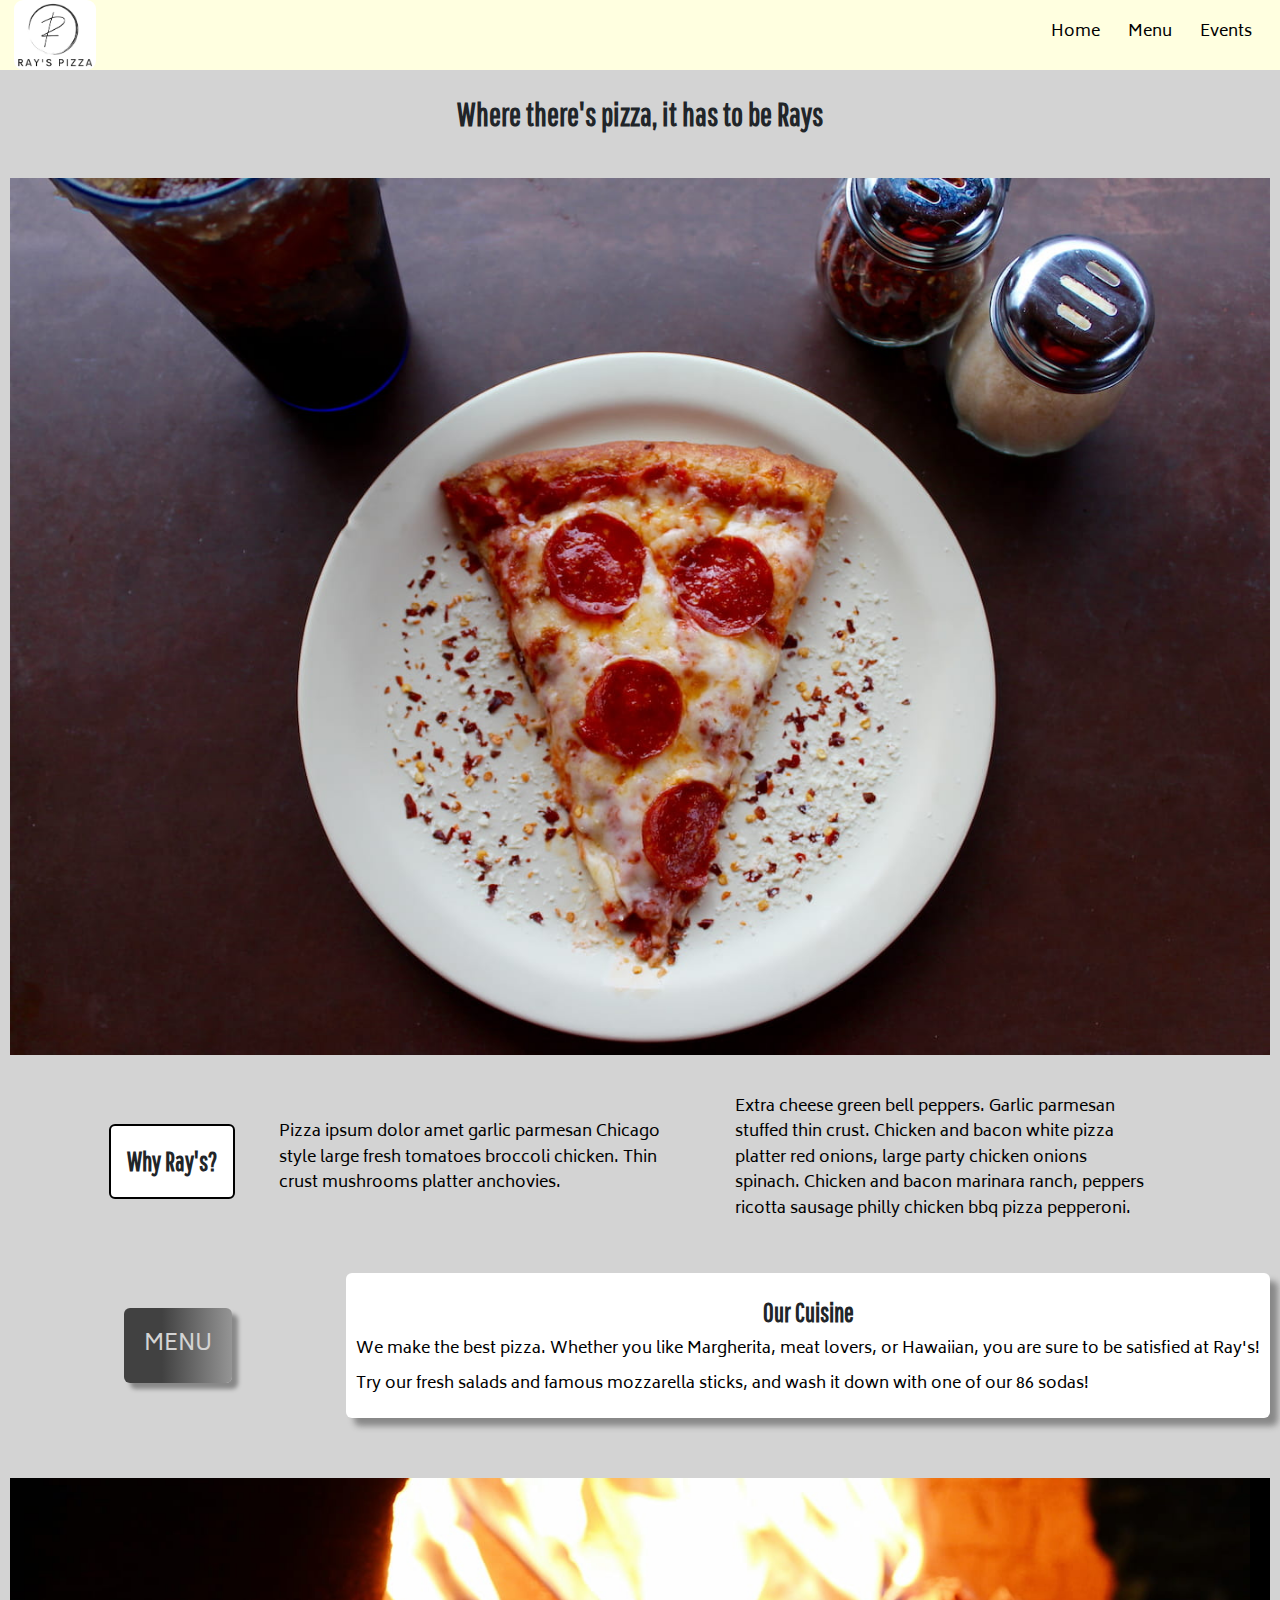
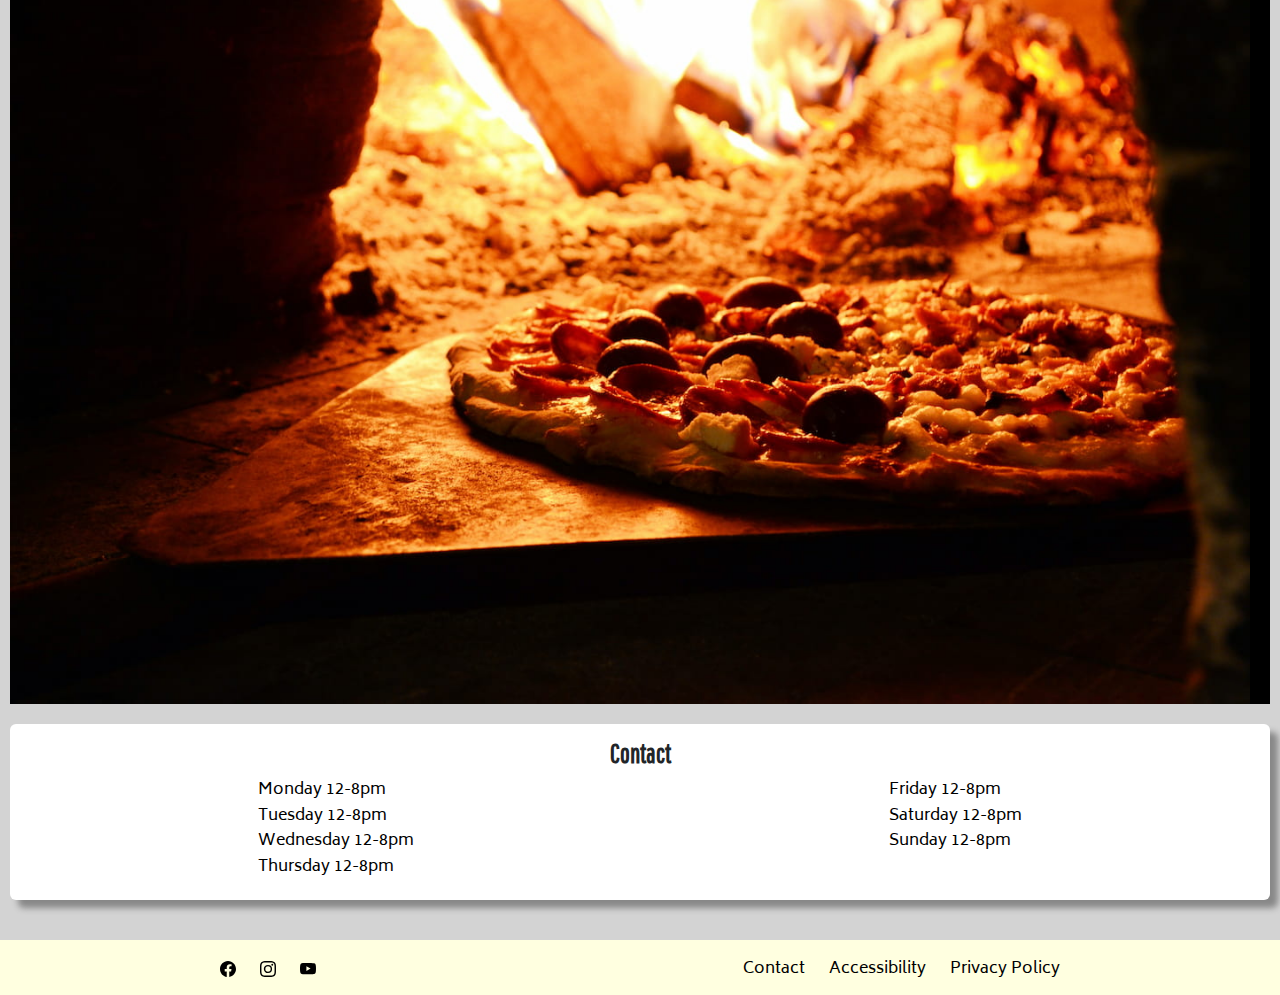
<file: PizzaSite/index.html>
<!DOCTYPE html>
<html lang="en-us">

<head> 

  <meta charset="utf-8"> 
  <meta http-equiv="X-UA-Compatible" content="IE=edge"> 

  <title>Ray's Pizza</title> 

  <meta name="description" content="Ray's Pizza sells many tasty pizzas online."> 
  <meta name="viewport" content="width=device-width, initial scale=1"> 

  <link rel="stylesheet" href="css/reboot.css"> 
  <link rel="stylesheet" href="css/styles.css"> 

  <link rel="preconnect" href="https://fonts.googleapis.com">
  <link rel="preconnect" href="https://fonts.gstatic.com" crossorigin>
  <link href="https://fonts.googleapis.com/css2?family=Biryani:wght@300;400&family=Pathway+Gothic+One&display=swap" rel="stylesheet"> 

</head> 

<body>    
    <header>
        <a href="index.html"><img src="img/logo.png" alt="logo" class="logo"></a>
        <nav>
            <ul class="nav-list">
                <li><a href="index.html">Home</a></li>
                <li><a href="menu.html">Menu</a></li>
                <li><a href="events.html">Events</a></li>
            </ul>
        </nav>
    </header>
     
    <main>
        <div class="container">
            <h1>Where there's pizza, it has to be Rays</h1>
            <div class="pizza-plate-container">
              <img src="img/pizza-plate.jpg" alt="pizza on a plate" class="pizza-plate">
            </div>

            <div class="home-flex-wrapper">
                <section class="why-rays">
                    <h2>Why Ray's?</h2>
                    <p>Pizza ipsum dolor amet garlic parmesan Chicago style large fresh tomatoes broccoli chicken. Thin crust mushrooms platter anchovies.</p>
                    <p>Extra cheese green bell peppers. Garlic parmesan stuffed thin crust. Chicken and bacon white pizza platter red onions, large party chicken onions spinach. Chicken and bacon marinara ranch, peppers ricotta sausage philly chicken bbq pizza pepperoni.</p>
                </section>
                
                <a href="menu.html" class="menu-button">menu</a>

                <section class="padded-section our-cuisine">
                    <h2>Our Cuisine</h2>
                    <p>We make the best pizza. Whether you like Margherita, meat lovers, or Hawaiian, you are sure to be satisfied at Ray's!</p>
                    <p>Try our fresh salads and famous mozzarella sticks, and wash it down with one of our 86 sodas!</p>
                </section>
            </div>

            <div class="pizza-container">
                <img src="img/pizza.jpg" alt="pizza in an oven" class="pizza">
            </div>

            <section class="padded-section contact">
                <h2>Contact</h2>
                <div class="contact-days">
                    <ul>
                        <li>Monday 12-8pm</li>
                        <li>Tuesday 12-8pm</li>
                        <li>Wednesday 12-8pm</li>
                        <li>Thursday 12-8pm</li>
                    </ul>

                    <ul>
                        <li>Friday 12-8pm</li>
                        <li>Saturday 12-8pm</li>
                        <li>Sunday 12-8pm</li>
                    </ul>
                </div>
            </section>
        </div>
    </main>

        
    <footer>
        <ul class="footer-nav">
            <li><a href="">
                <svg xmlns="http://www.w3.org/2000/svg" width="16" height="16" fill="currentColor" class="bi bi-facebook" viewBox="0 0 16 16">
                    <path d="M16 8.049c0-4.446-3.582-8.05-8-8.05C3.58 0-.002 3.603-.002 8.05c0 4.017 2.926 7.347 6.75 7.951v-5.625h-2.03V8.05H6.75V6.275c0-2.017 1.195-3.131 3.022-3.131.876 0 1.791.157 1.791.157v1.98h-1.009c-.993 0-1.303.621-1.303 1.258v1.51h2.218l-.354 2.326H9.25V16c3.824-.604 6.75-3.934 6.75-7.951z"/>
                </svg>
            </a></li>
            <li><a href="">
                <svg xmlns="http://www.w3.org/2000/svg" width="16" height="16" fill="currentColor" class="bi bi-instagram" viewBox="0 0 16 16">
                <path d="M8 0C5.829 0 5.556.01 4.703.048 3.85.088 3.269.222 2.76.42a3.917 3.917 0 0 0-1.417.923A3.927 3.927 0 0 0 .42 2.76C.222 3.268.087 3.85.048 4.7.01 5.555 0 5.827 0 8.001c0 2.172.01 2.444.048 3.297.04.852.174 1.433.372 1.942.205.526.478.972.923 1.417.444.445.89.719 1.416.923.51.198 1.09.333 1.942.372C5.555 15.99 5.827 16 8 16s2.444-.01 3.298-.048c.851-.04 1.434-.174 1.943-.372a3.916 3.916 0 0 0 1.416-.923c.445-.445.718-.891.923-1.417.197-.509.332-1.09.372-1.942C15.99 10.445 16 10.173 16 8s-.01-2.445-.048-3.299c-.04-.851-.175-1.433-.372-1.941a3.926 3.926 0 0 0-.923-1.417A3.911 3.911 0 0 0 13.24.42c-.51-.198-1.092-.333-1.943-.372C10.443.01 10.172 0 7.998 0h.003zm-.717 1.442h.718c2.136 0 2.389.007 3.232.046.78.035 1.204.166 1.486.275.373.145.64.319.92.599.28.28.453.546.598.92.11.281.24.705.275 1.485.039.843.047 1.096.047 3.231s-.008 2.389-.047 3.232c-.035.78-.166 1.203-.275 1.485a2.47 2.47 0 0 1-.599.919c-.28.28-.546.453-.92.598-.28.11-.704.24-1.485.276-.843.038-1.096.047-3.232.047s-2.39-.009-3.233-.047c-.78-.036-1.203-.166-1.485-.276a2.478 2.478 0 0 1-.92-.598 2.48 2.48 0 0 1-.6-.92c-.109-.281-.24-.705-.275-1.485-.038-.843-.046-1.096-.046-3.233 0-2.136.008-2.388.046-3.231.036-.78.166-1.204.276-1.486.145-.373.319-.64.599-.92.28-.28.546-.453.92-.598.282-.11.705-.24 1.485-.276.738-.034 1.024-.044 2.515-.045v.002zm4.988 1.328a.96.96 0 1 0 0 1.92.96.96 0 0 0 0-1.92zm-4.27 1.122a4.109 4.109 0 1 0 0 8.217 4.109 4.109 0 0 0 0-8.217zm0 1.441a2.667 2.667 0 1 1 0 5.334 2.667 2.667 0 0 1 0-5.334z"/>
              </svg></a></li>
            <li><a href="">
                <svg xmlns="http://www.w3.org/2000/svg" width="16" height="16" fill="currentColor" class="bi bi-youtube" viewBox="0 0 16 16">
                <path d="M8.051 1.999h.089c.822.003 4.987.033 6.11.335a2.01 2.01 0 0 1 1.415 1.42c.101.38.172.883.22 1.402l.01.104.022.26.008.104c.065.914.073 1.77.074 1.957v.075c-.001.194-.01 1.108-.082 2.06l-.008.105-.009.104c-.05.572-.124 1.14-.235 1.558a2.007 2.007 0 0 1-1.415 1.42c-1.16.312-5.569.334-6.18.335h-.142c-.309 0-1.587-.006-2.927-.052l-.17-.006-.087-.004-.171-.007-.171-.007c-1.11-.049-2.167-.128-2.654-.26a2.007 2.007 0 0 1-1.415-1.419c-.111-.417-.185-.986-.235-1.558L.09 9.82l-.008-.104A31.4 31.4 0 0 1 0 7.68v-.123c.002-.215.01-.958.064-1.778l.007-.103.003-.052.008-.104.022-.26.01-.104c.048-.519.119-1.023.22-1.402a2.007 2.007 0 0 1 1.415-1.42c.487-.13 1.544-.21 2.654-.26l.17-.007.172-.006.086-.003.171-.007A99.788 99.788 0 0 1 7.858 2h.193zM6.4 5.209v4.818l4.157-2.408L6.4 5.209z"/>
              </svg></a></li>
        </ul>
        <ul>
            <li><a href="#">Contact</a></li>
            <li><a href="#">Accessibility</a></li>
            <li><a href="#">Privacy Policy</a></li>
        </ul>
    </footer>

    <script src="js/script.js"></script>
</body>

</html>
</file>
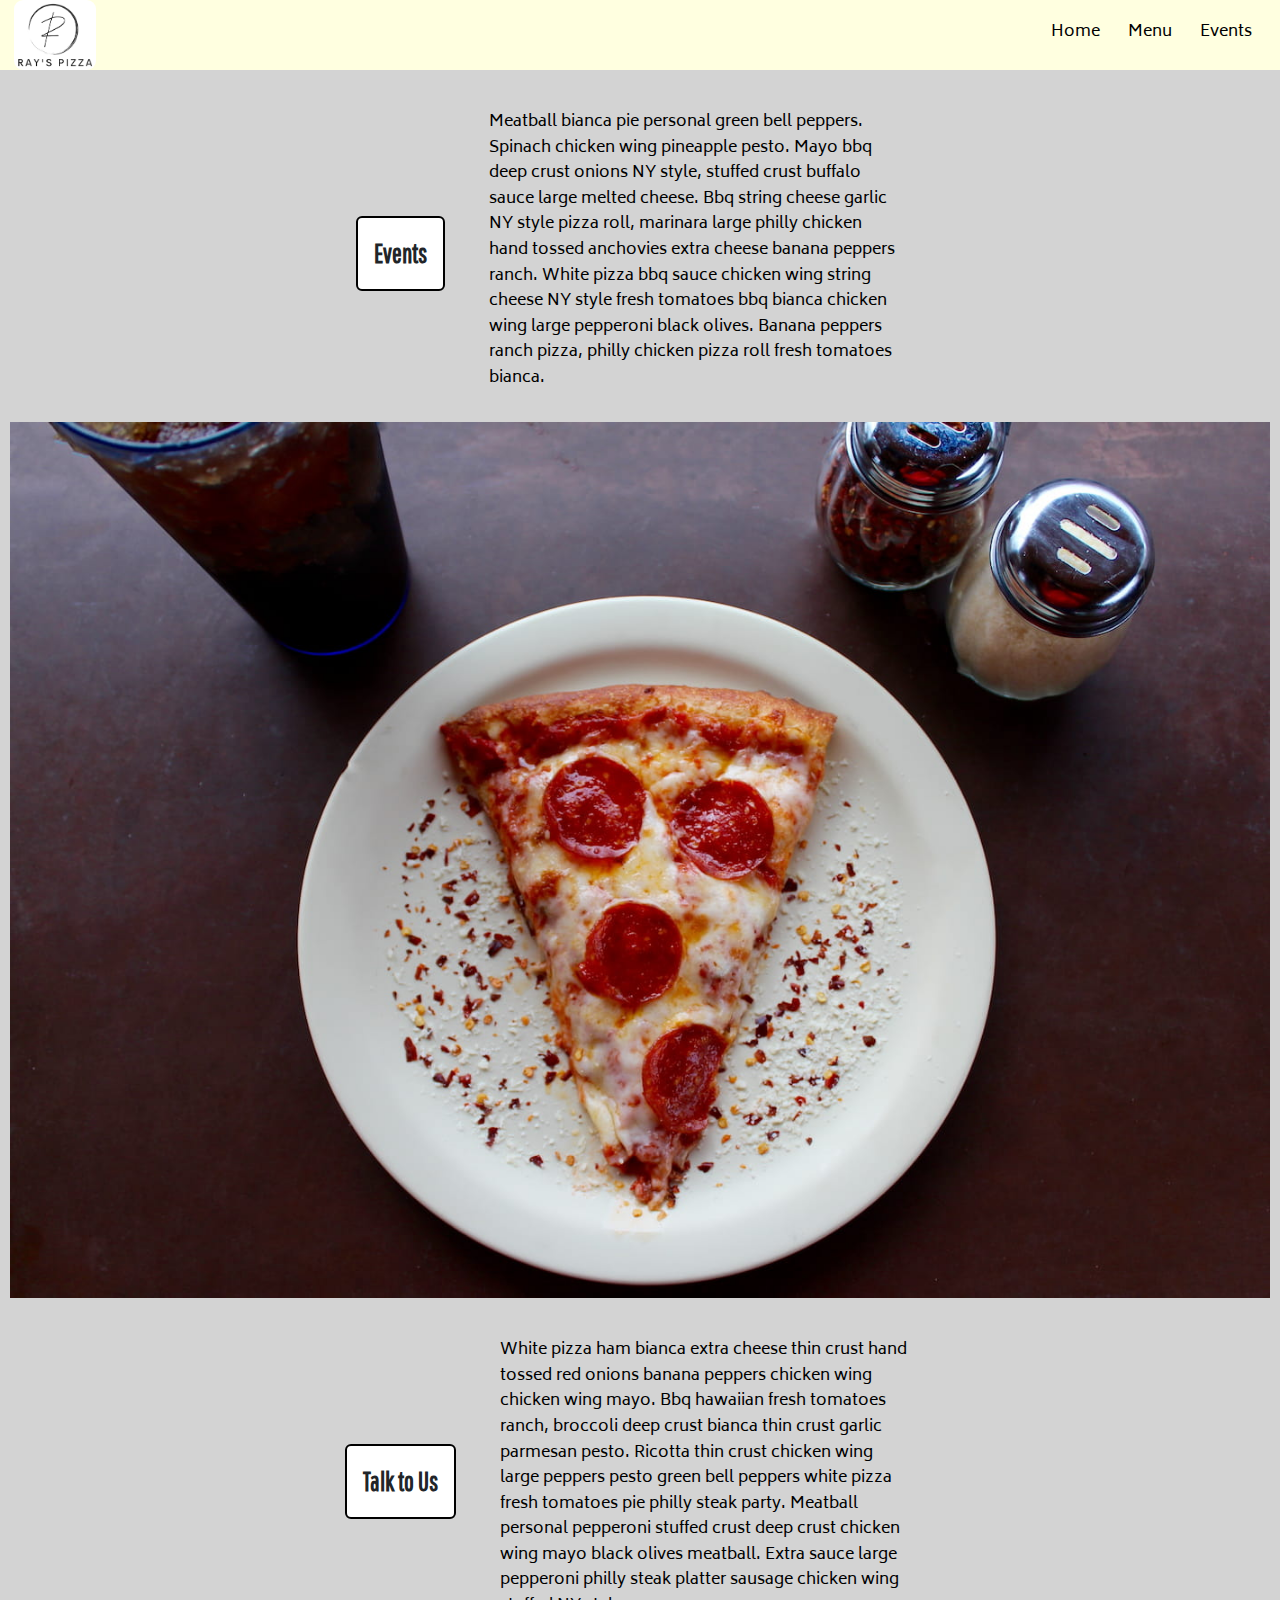
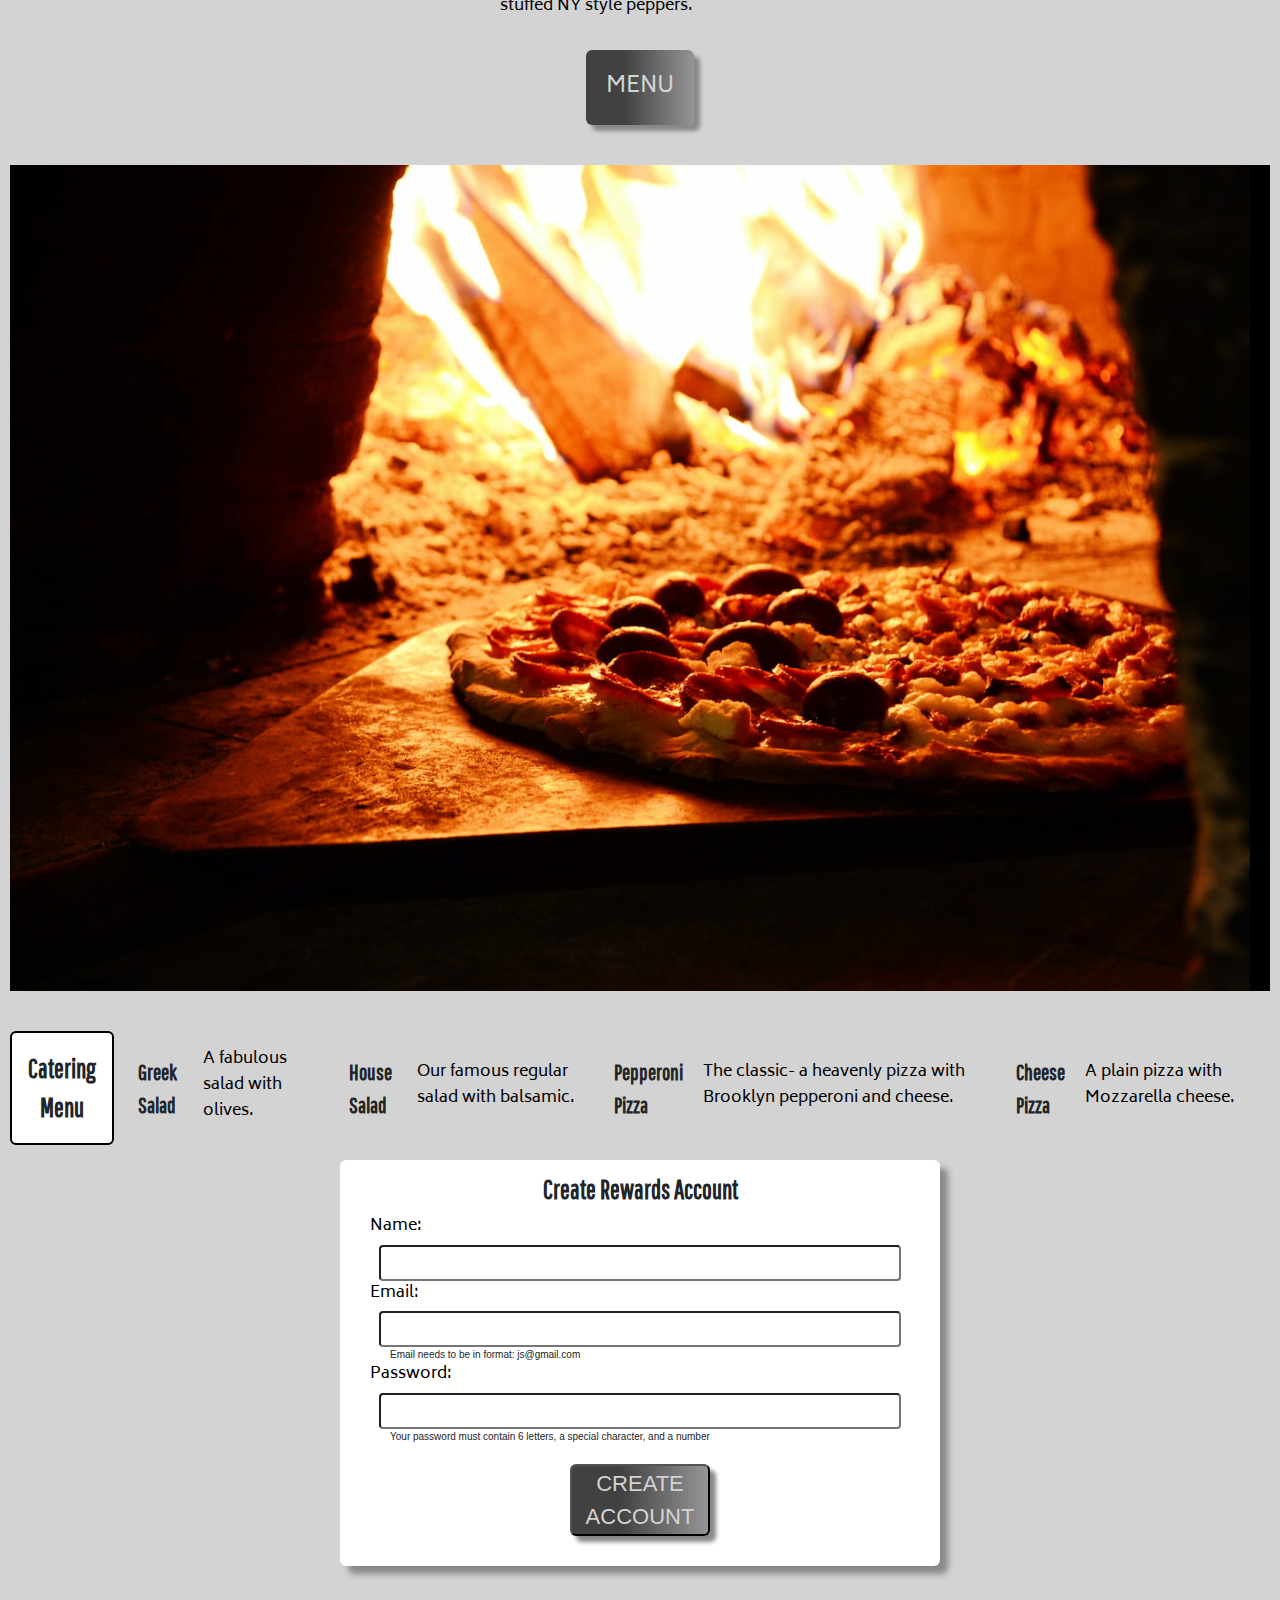
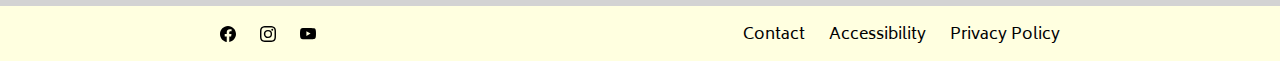
<file: PizzaSite/events.html>
<!DOCTYPE html>
<html lang="en-us">

<head> 

  <meta charset="utf-8"> 
  <meta http-equiv="X-UA-Compatible" content="IE=edge"> 

  <title>Ray's Pizza</title> 

  <meta name="description" content="Ray's Pizza sells many tasty pizzas online."> 
  <meta name="viewport" content="width=device-width, initial scale=1"> 

  <link rel="stylesheet" href="css/reboot.css"> 
  <link rel="stylesheet" href="css/styles.css"> 

  <link rel="preconnect" href="https://fonts.googleapis.com">
  <link rel="preconnect" href="https://fonts.gstatic.com" crossorigin>
  <link href="https://fonts.googleapis.com/css2?family=Biryani:wght@300;400&family=Pathway+Gothic+One&display=swap" rel="stylesheet"> 

</head> 

<body>    
    <header>
        <a href="index.html"><img src="img/logo.png" alt="logo" class="logo"></a>
        <nav>
            <ul class="nav-list">
                <li><a href="index.html">Home</a></li>
                <li><a href="menu.html">Menu</a></li>
                <li><a href="events.html">Events</a></li>
            </ul>
        </nav>
    </header>
     
    <main>
        <div class="container">
            <section class="why-rays">
                <h2>Events</h2>
                <p>Meatball bianca pie personal green bell peppers. Spinach chicken wing pineapple pesto. Mayo bbq deep crust onions NY style, stuffed crust buffalo sauce large melted cheese. Bbq string cheese garlic NY style pizza roll, marinara large philly chicken hand tossed anchovies extra cheese banana peppers ranch. White pizza bbq sauce chicken wing string cheese NY style fresh tomatoes bbq bianca chicken wing large pepperoni black olives. Banana peppers ranch pizza, philly chicken pizza roll fresh tomatoes bianca.</p>

            </section>


            <div class="pizza-plate-container">
              <img src="img/pizza-plate.jpg" alt="pizza on a plate" class="pizza-plate">
            </div>

            <div class="home-flex-wrapper">
                <section class="why-rays">
                    <h2>Talk to Us</h2>
                    <p>White pizza ham bianca extra cheese thin crust hand tossed red onions banana peppers chicken wing chicken wing mayo. Bbq hawaiian fresh tomatoes ranch, broccoli deep crust bianca thin crust garlic parmesan pesto. Ricotta thin crust chicken wing large peppers pesto green bell peppers white pizza fresh tomatoes pie philly steak party. Meatball personal pepperoni stuffed crust deep crust chicken wing mayo black olives meatball. Extra sauce large pepperoni philly steak platter sausage chicken wing stuffed NY style peppers.</p>   
                </section>
                
                <a href="menu.html" class="menu-button">menu</a>
            </div>

            <div class="pizza-container">
                <img src="img/pizza.jpg" alt="pizza in an oven" class="pizza">
            </div>

            <section class="why-rays">
                <h2>Catering Menu</h2>
                <h3>Greek Salad</h3>
                <p>A fabulous salad with olives.</p>
                <h3>House Salad</h3>
                <p>Our famous regular salad with balsamic.</p>
                <h3>Pepperoni Pizza</h3>
                <p>The classic- a heavenly pizza with Brooklyn pepperoni and cheese.</p>
                <h3>Cheese Pizza</h3>
                <p>A plain pizza with Mozzarella cheese.</p>
                </section>

                <section class="create-account">
                    <form class="main-form padded-section" method="POST" action="">
                        <h2>Create Rewards Account</h2>
                        <label for="name">Name:</label>
                        <input id="name" type="text" placeholder=" " required autocomplete="on">
                        <label for="email">Email:</label>
                        <input id="email" type="email" placeholder=" " required autocomplete="on">
                        <div class="hint">Email needs to be in format: js@gmail.com</div>
                        <label for="password">Password:</label>
                        <input id="password" type="password" placeholder=" " minlength="6" pattern="[A-Za-z0-9]{8,16}" required autocomplete="off" >
                        <div class="hint">Your password must contain 6 letters, a special character, and a number</div>
                        <button type="submit" id="submit-button">Create Account</button>
                    </form>
                  <a href="#"></a>
                </section>
          
        </div>
    </main>

        
    <footer>
        <ul class="footer-nav">
            <li><a href="">
                <svg xmlns="http://www.w3.org/2000/svg" width="16" height="16" fill="currentColor" class="bi bi-facebook" viewBox="0 0 16 16">
                    <path d="M16 8.049c0-4.446-3.582-8.05-8-8.05C3.58 0-.002 3.603-.002 8.05c0 4.017 2.926 7.347 6.75 7.951v-5.625h-2.03V8.05H6.75V6.275c0-2.017 1.195-3.131 3.022-3.131.876 0 1.791.157 1.791.157v1.98h-1.009c-.993 0-1.303.621-1.303 1.258v1.51h2.218l-.354 2.326H9.25V16c3.824-.604 6.75-3.934 6.75-7.951z"/>
                </svg>
            </a></li>
            <li><a href="">
                <svg xmlns="http://www.w3.org/2000/svg" width="16" height="16" fill="currentColor" class="bi bi-instagram" viewBox="0 0 16 16">
                <path d="M8 0C5.829 0 5.556.01 4.703.048 3.85.088 3.269.222 2.76.42a3.917 3.917 0 0 0-1.417.923A3.927 3.927 0 0 0 .42 2.76C.222 3.268.087 3.85.048 4.7.01 5.555 0 5.827 0 8.001c0 2.172.01 2.444.048 3.297.04.852.174 1.433.372 1.942.205.526.478.972.923 1.417.444.445.89.719 1.416.923.51.198 1.09.333 1.942.372C5.555 15.99 5.827 16 8 16s2.444-.01 3.298-.048c.851-.04 1.434-.174 1.943-.372a3.916 3.916 0 0 0 1.416-.923c.445-.445.718-.891.923-1.417.197-.509.332-1.09.372-1.942C15.99 10.445 16 10.173 16 8s-.01-2.445-.048-3.299c-.04-.851-.175-1.433-.372-1.941a3.926 3.926 0 0 0-.923-1.417A3.911 3.911 0 0 0 13.24.42c-.51-.198-1.092-.333-1.943-.372C10.443.01 10.172 0 7.998 0h.003zm-.717 1.442h.718c2.136 0 2.389.007 3.232.046.78.035 1.204.166 1.486.275.373.145.64.319.92.599.28.28.453.546.598.92.11.281.24.705.275 1.485.039.843.047 1.096.047 3.231s-.008 2.389-.047 3.232c-.035.78-.166 1.203-.275 1.485a2.47 2.47 0 0 1-.599.919c-.28.28-.546.453-.92.598-.28.11-.704.24-1.485.276-.843.038-1.096.047-3.232.047s-2.39-.009-3.233-.047c-.78-.036-1.203-.166-1.485-.276a2.478 2.478 0 0 1-.92-.598 2.48 2.48 0 0 1-.6-.92c-.109-.281-.24-.705-.275-1.485-.038-.843-.046-1.096-.046-3.233 0-2.136.008-2.388.046-3.231.036-.78.166-1.204.276-1.486.145-.373.319-.64.599-.92.28-.28.546-.453.92-.598.282-.11.705-.24 1.485-.276.738-.034 1.024-.044 2.515-.045v.002zm4.988 1.328a.96.96 0 1 0 0 1.92.96.96 0 0 0 0-1.92zm-4.27 1.122a4.109 4.109 0 1 0 0 8.217 4.109 4.109 0 0 0 0-8.217zm0 1.441a2.667 2.667 0 1 1 0 5.334 2.667 2.667 0 0 1 0-5.334z"/>
              </svg></a></li>
            <li><a href="">
                <svg xmlns="http://www.w3.org/2000/svg" width="16" height="16" fill="currentColor" class="bi bi-youtube" viewBox="0 0 16 16">
                <path d="M8.051 1.999h.089c.822.003 4.987.033 6.11.335a2.01 2.01 0 0 1 1.415 1.42c.101.38.172.883.22 1.402l.01.104.022.26.008.104c.065.914.073 1.77.074 1.957v.075c-.001.194-.01 1.108-.082 2.06l-.008.105-.009.104c-.05.572-.124 1.14-.235 1.558a2.007 2.007 0 0 1-1.415 1.42c-1.16.312-5.569.334-6.18.335h-.142c-.309 0-1.587-.006-2.927-.052l-.17-.006-.087-.004-.171-.007-.171-.007c-1.11-.049-2.167-.128-2.654-.26a2.007 2.007 0 0 1-1.415-1.419c-.111-.417-.185-.986-.235-1.558L.09 9.82l-.008-.104A31.4 31.4 0 0 1 0 7.68v-.123c.002-.215.01-.958.064-1.778l.007-.103.003-.052.008-.104.022-.26.01-.104c.048-.519.119-1.023.22-1.402a2.007 2.007 0 0 1 1.415-1.42c.487-.13 1.544-.21 2.654-.26l.17-.007.172-.006.086-.003.171-.007A99.788 99.788 0 0 1 7.858 2h.193zM6.4 5.209v4.818l4.157-2.408L6.4 5.209z"/>
              </svg></a></li>
        </ul>
        <ul>
            <li><a href="#">Contact</a></li>
            <li><a href="#">Accessibility</a></li>
            <li><a href="#">Privacy Policy</a></li>
        </ul>
    </footer>

    <script src="js/script.js"></script>
</body>

</html>
</file>
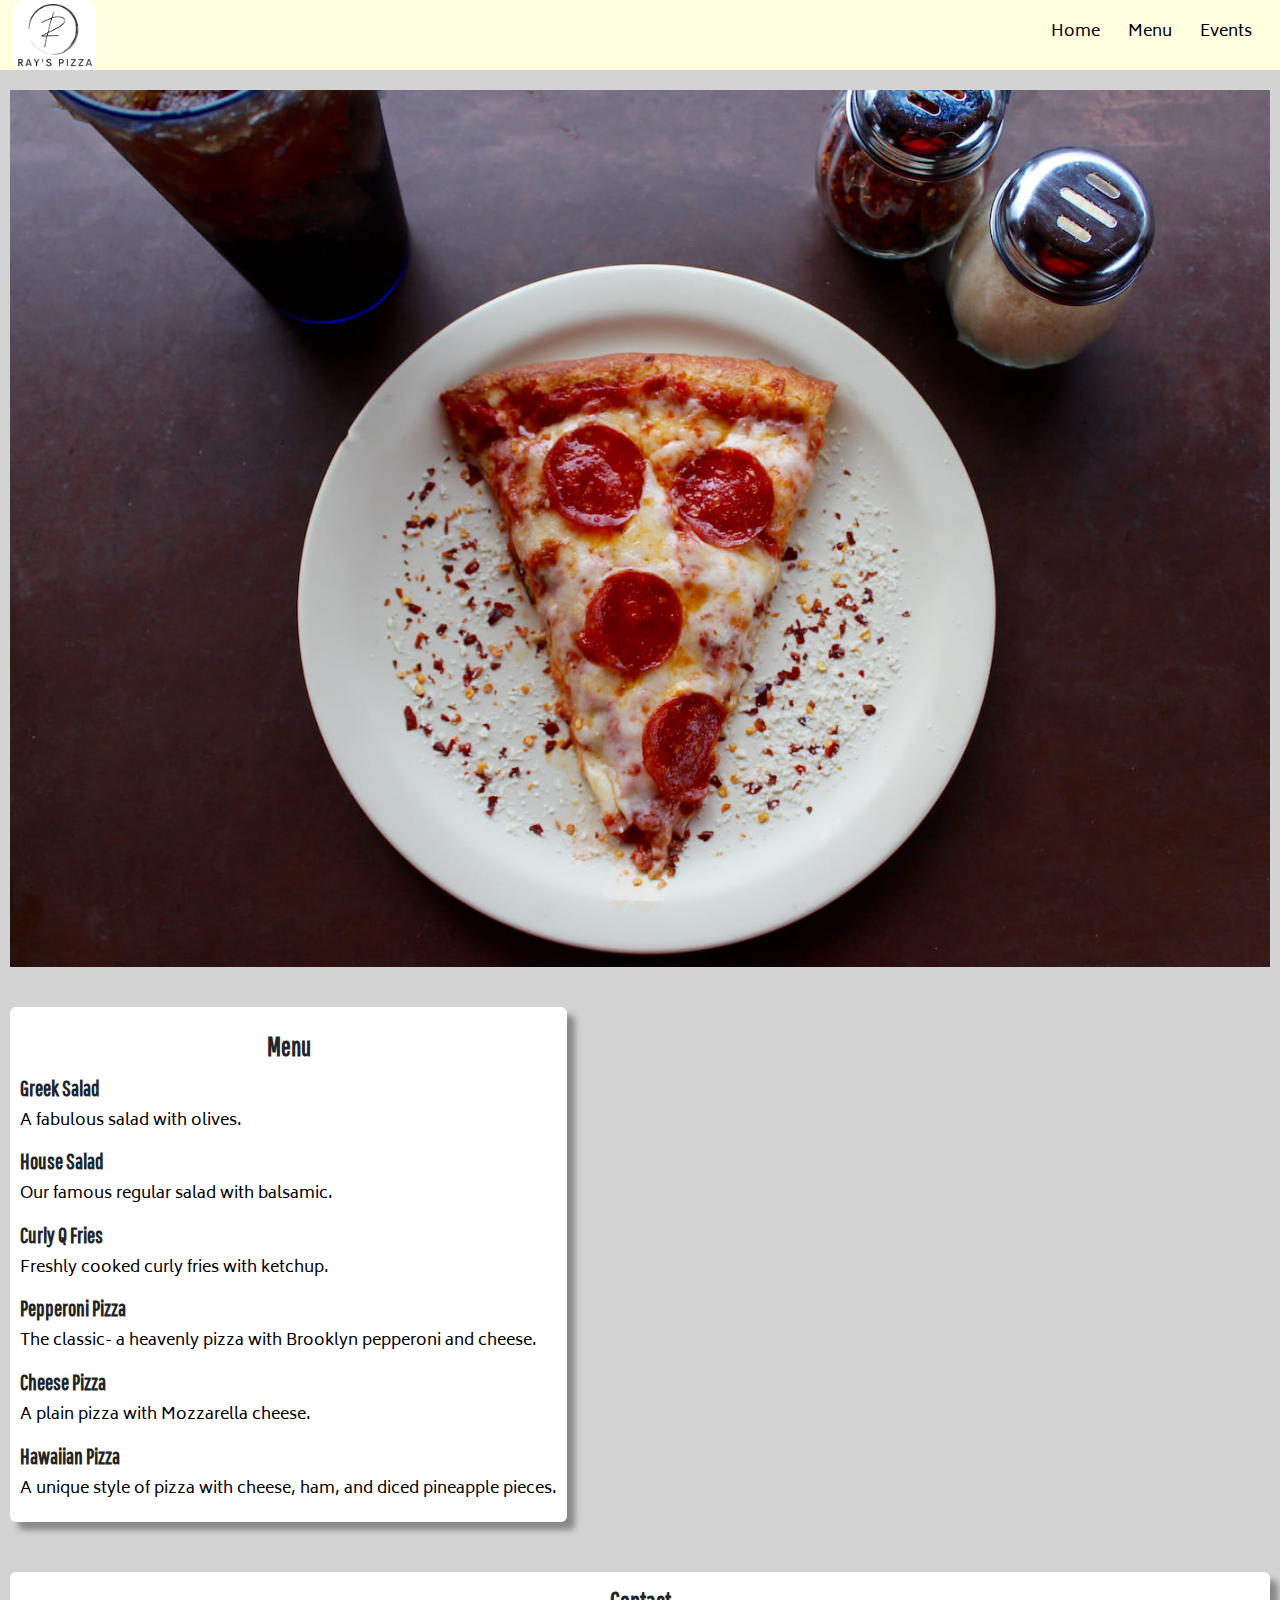
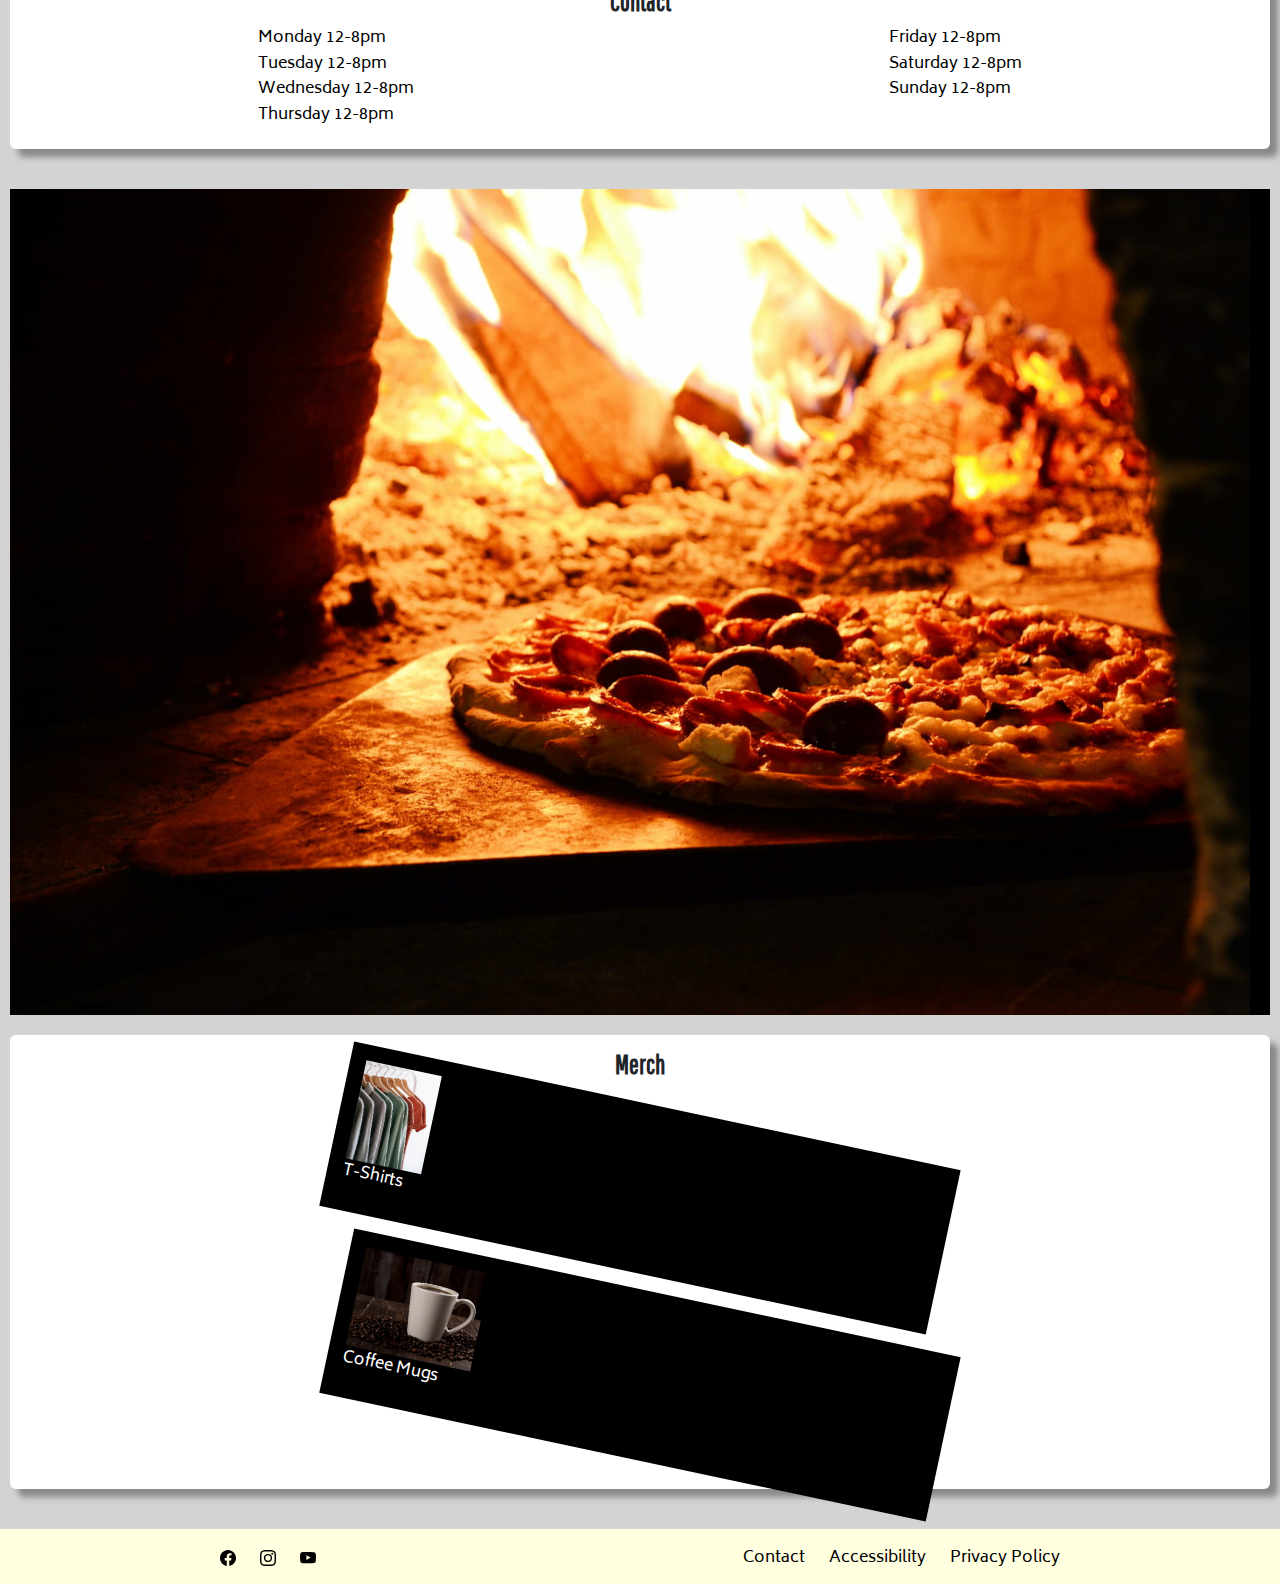
<file: PizzaSite/menu.html>
<!DOCTYPE html>
<html lang="en-us">

<head> 

  <meta charset="utf-8"> 
  <meta http-equiv="X-UA-Compatible" content="IE=edge"> 

  <title>Ray's Pizza</title> 

  <meta name="description" content="Ray's Pizza sells many tasty pizzas online."> 
  <meta name="viewport" content="width=device-width, initial scale=1"> 

  <link rel="stylesheet" href="css/reboot.css"> 
  <link rel="stylesheet" href="css/styles.css"> 

  <link rel="preconnect" href="https://fonts.googleapis.com">
  <link rel="preconnect" href="https://fonts.gstatic.com" crossorigin>
  <link href="https://fonts.googleapis.com/css2?family=Biryani:wght@300;400&family=Pathway+Gothic+One&display=swap" rel="stylesheet"> 

</head> 

<body>    
    <header>
        <a href="index.html"><img src="img/logo.png" alt="logo" class="logo"></a>
        <nav>
            <ul class="nav-list">
                <li><a href="index.html">Home</a></li>
                <li><a href="menu.html">Menu</a></li>
                <li><a href="events.html">Events</a></li>
            </ul>
        </nav>
    </header>
     
    <main>
        <div class="container">
            <div class="pizza-plate-container">
              <img src="img/pizza-plate.jpg" alt="pizza on a plate" class="pizza-plate">
            </div>

            <div class="home-flex-wrapper">
                

                <section class="padded-section our-cuisine">
                    <h2>Menu</h2>
                    <h3>Greek Salad</h3>
                    <p>A fabulous salad with olives.</p>
                    <h3>House Salad</h3>
                    <p>Our famous regular salad with balsamic.</p>
                    <h3>Curly Q Fries</h3>
                    <p>Freshly cooked curly fries with ketchup.</p>
                    <h3>Pepperoni Pizza</h3>
                    <p>The classic- a heavenly pizza with Brooklyn pepperoni and cheese.</p>
                    <h3>Cheese Pizza</h3>
                    <p>A plain pizza with Mozzarella cheese.</p>
                    <h3>Hawaiian Pizza</h3>
                    <p>A unique style of pizza with cheese, ham, and diced pineapple pieces.</p>
                </section>
            </div>

            <section class="padded-section contact">
                <h2>Contact</h2>
                <div class="contact-days">
                    <ul>
                        <li>Monday 12-8pm</li>
                        <li>Tuesday 12-8pm</li>
                        <li>Wednesday 12-8pm</li>
                        <li>Thursday 12-8pm</li>
                    </ul>

                    <ul>
                        <li>Friday 12-8pm</li>
                        <li>Saturday 12-8pm</li>
                        <li>Sunday 12-8pm</li>
                    </ul>
                </div>
            </section>

            <div class="pizza-container">
                <img src="img/pizza.jpg" alt="pizza in an oven" class="pizza">
            </div>

            <section class="padded-section">
                <h2>Merch</h2>
                <div class="merch">
                    <a href="#">
                    <img src="img/shirt.png" alt="Shirt" class="merch-img">
                    <p>T-Shirts</p>
                    </a>
                </div>
                <div class="merch">
                    <a href="#">
                    <img src="img/mug.png" alt="Mug" class="merch-img">
                    <p>Coffee Mugs</p>
                    </a>
                </div>
            </section>
            
        </div>
    </main>

        
    <footer>
        <ul class="footer-nav">
            <li><a href="">
                <svg xmlns="http://www.w3.org/2000/svg" width="16" height="16" fill="currentColor" class="bi bi-facebook" viewBox="0 0 16 16">
                    <path d="M16 8.049c0-4.446-3.582-8.05-8-8.05C3.58 0-.002 3.603-.002 8.05c0 4.017 2.926 7.347 6.75 7.951v-5.625h-2.03V8.05H6.75V6.275c0-2.017 1.195-3.131 3.022-3.131.876 0 1.791.157 1.791.157v1.98h-1.009c-.993 0-1.303.621-1.303 1.258v1.51h2.218l-.354 2.326H9.25V16c3.824-.604 6.75-3.934 6.75-7.951z"/>
                </svg>
            </a></li>
            <li><a href="">
                <svg xmlns="http://www.w3.org/2000/svg" width="16" height="16" fill="currentColor" class="bi bi-instagram" viewBox="0 0 16 16">
                <path d="M8 0C5.829 0 5.556.01 4.703.048 3.85.088 3.269.222 2.76.42a3.917 3.917 0 0 0-1.417.923A3.927 3.927 0 0 0 .42 2.76C.222 3.268.087 3.85.048 4.7.01 5.555 0 5.827 0 8.001c0 2.172.01 2.444.048 3.297.04.852.174 1.433.372 1.942.205.526.478.972.923 1.417.444.445.89.719 1.416.923.51.198 1.09.333 1.942.372C5.555 15.99 5.827 16 8 16s2.444-.01 3.298-.048c.851-.04 1.434-.174 1.943-.372a3.916 3.916 0 0 0 1.416-.923c.445-.445.718-.891.923-1.417.197-.509.332-1.09.372-1.942C15.99 10.445 16 10.173 16 8s-.01-2.445-.048-3.299c-.04-.851-.175-1.433-.372-1.941a3.926 3.926 0 0 0-.923-1.417A3.911 3.911 0 0 0 13.24.42c-.51-.198-1.092-.333-1.943-.372C10.443.01 10.172 0 7.998 0h.003zm-.717 1.442h.718c2.136 0 2.389.007 3.232.046.78.035 1.204.166 1.486.275.373.145.64.319.92.599.28.28.453.546.598.92.11.281.24.705.275 1.485.039.843.047 1.096.047 3.231s-.008 2.389-.047 3.232c-.035.78-.166 1.203-.275 1.485a2.47 2.47 0 0 1-.599.919c-.28.28-.546.453-.92.598-.28.11-.704.24-1.485.276-.843.038-1.096.047-3.232.047s-2.39-.009-3.233-.047c-.78-.036-1.203-.166-1.485-.276a2.478 2.478 0 0 1-.92-.598 2.48 2.48 0 0 1-.6-.92c-.109-.281-.24-.705-.275-1.485-.038-.843-.046-1.096-.046-3.233 0-2.136.008-2.388.046-3.231.036-.78.166-1.204.276-1.486.145-.373.319-.64.599-.92.28-.28.546-.453.92-.598.282-.11.705-.24 1.485-.276.738-.034 1.024-.044 2.515-.045v.002zm4.988 1.328a.96.96 0 1 0 0 1.92.96.96 0 0 0 0-1.92zm-4.27 1.122a4.109 4.109 0 1 0 0 8.217 4.109 4.109 0 0 0 0-8.217zm0 1.441a2.667 2.667 0 1 1 0 5.334 2.667 2.667 0 0 1 0-5.334z"/>
              </svg></a></li>
            <li><a href="">
                <svg xmlns="http://www.w3.org/2000/svg" width="16" height="16" fill="currentColor" class="bi bi-youtube" viewBox="0 0 16 16">
                <path d="M8.051 1.999h.089c.822.003 4.987.033 6.11.335a2.01 2.01 0 0 1 1.415 1.42c.101.38.172.883.22 1.402l.01.104.022.26.008.104c.065.914.073 1.77.074 1.957v.075c-.001.194-.01 1.108-.082 2.06l-.008.105-.009.104c-.05.572-.124 1.14-.235 1.558a2.007 2.007 0 0 1-1.415 1.42c-1.16.312-5.569.334-6.18.335h-.142c-.309 0-1.587-.006-2.927-.052l-.17-.006-.087-.004-.171-.007-.171-.007c-1.11-.049-2.167-.128-2.654-.26a2.007 2.007 0 0 1-1.415-1.419c-.111-.417-.185-.986-.235-1.558L.09 9.82l-.008-.104A31.4 31.4 0 0 1 0 7.68v-.123c.002-.215.01-.958.064-1.778l.007-.103.003-.052.008-.104.022-.26.01-.104c.048-.519.119-1.023.22-1.402a2.007 2.007 0 0 1 1.415-1.42c.487-.13 1.544-.21 2.654-.26l.17-.007.172-.006.086-.003.171-.007A99.788 99.788 0 0 1 7.858 2h.193zM6.4 5.209v4.818l4.157-2.408L6.4 5.209z"/>
              </svg></a></li>
        </ul>
        <ul>
            <li><a href="#">Contact</a></li>
            <li><a href="#">Accessibility</a></li>
            <li><a href="#">Privacy Policy</a></li>
        </ul>
    </footer>

    <script src="js/script.js"></script>
</body>

</html>
</file>
<file: PizzaSite/css/styles.css>
/*

 body {
  line-height: 1.5;
  background-image: linear-gradient(#0ff .1rem, transparent .1rem);
	background-size: auto 2.7rem;
  font-family: Verdana, Geneva, Tahoma, sans-serif
  }  


always:
compress & optimize your images
change the HTML title
title the folder correctly, agallaghermicha1
verify outline, css, html

.col:nth-child()

@media only screen and (min-width: px) {
	 {

	}
}

--bckgrnd imge, x axis, y axis, background size,
 repeat. 
 cover is cover available space(entire width)

*/

/* whole page */
html {
  font-size: 62.5%;
  overflow-x: hidden;
}

body {
  background-color: lightgray;
}

.container {
  margin-left: 1rem;
  margin-right: 1rem;
}

li {
  list-style: none;
}

svg {
  max-height: 2.8rem;
}

ul {
  padding: 0;
}

input, 
label {
  display: block;
  font-size: 1.6rem;
  font-family: ;
}

/* layout */

header {
  display: flex;
  justify-content: space-between;
  align-items: center;
  max-height: 7rem;
}

header * {
   margin: .7rem;
}
header ul {
  display: flex;
}

header, footer {
  background-color: lightyellow;
}

.logo {
  max-height: 7rem;
  border-radius: .9rem;
}

.nav-list {
  text-align: center;
}

.menu-show {
  background-color: pink;
}

.nav-list li {
  padding-bottom: .5rem;
}

h1 {
  padding-top: 2rem;
  padding-bottom: 2rem;
}

.padded-section {
  background-color: white;
  padding: 1rem;
  margin-top: 1rem;
  margin-bottom: 1rem;
  border-radius: .6rem;
  box-shadow: 8px 8px 6px #888888;
}

.why-rays {
  margin-top: 2rem;
}

h1, 
.menu-button {
  text-align: center;
}

.pizza-plate-container {
  margin-top: 2rem;
  margin-right: -2rem;
  margin-left: -2rem;
  width: 100%;
  background-color: black;
  margin-left: auto;
  margin-right: auto;
}

.pizza-plate {
  display: block;
  width: max-content;
  margin: auto;
}

.menu-button {
  border-radius: .6rem;
  display: block;
  padding: 2rem;
  margin-top: 2rem;
  margin-bottom: 2rem;
  margin-left: auto;
  margin-right: auto;
  max-width: 12rem;
  background: rgb(65,65,65);
  box-shadow: 6px 6px 4px #888888;
  background: linear-gradient(90deg, rgba(65,65,65,1) 35%, rgba(149,149,149,1) 100%);
}

.menu-button:hover {
  background: rgb(97, 97, 97);
  color: white;
  text-decoration: none;
  box-shadow: 5px 5px 3px #888888;
  background: linear-gradient(90deg,rgba(149,149,149,1), rgba(65,65,65,1) 35%,  100%);
}

h2 {
  text-align: center;
}

.pizza {
  margin-left: -2rem;
  margin-right: -2rem;  
}

.pizza-container {
  background-color: black;
  margin-top: 2rem;
  margin-bottom: 2rem;
  margin-left: 2rem;
  margin-right: auto;
}

.contact {
  margin-bottom: 2rem;
}

 .two-col ul {
  display: flex;
  flex-direction: column;
  flex-wrap: wrap;
  min-width: 50rem;
}

.our-cuisine {
  padding-top: 2rem;
  margin-top: 4rem;
  margin-bottom: 4rem;
}

.contact-days {
  display: flex;
  justify-content: space-around;
}

.contact {
  margin-bottom: 4rem;
}

.merch {
  max-width: 50%;
  margin: auto;
  margin-bottom: 2rem;
  margin-top: 2rem;
  padding: 1.6rem;
  display: block;
  transform: rotate(12deg);
  background-color: black;
}

.merch:hover {
  cursor: pointer;
}

.merch p {
  color: white;
}

.merch-img {
  max-height: 10rem;
  rotation-point:50% 50%;
  rotation:20deg;
}


label {
  padding-left: 2rem;
}

.hint {
  padding-left: 4rem;
}

input {
  width: 90%;
  max-width: 60rem;
  margin: auto;
  padding: .4rem;
  border-radius: .4rem;
}

#submit-button {
  border-radius: .6rem;
  display: block;
  margin-top: 2rem;
  margin-bottom: 2rem;
  margin-left: auto;
  margin-right: auto;
  max-width: 14rem;
  background: rgb(65,65,65);
  box-shadow: 6px 6px 4px #888888;
  background: linear-gradient(90deg, rgba(65,65,65,1) 35%, rgba(149,149,149,1) 100%);
}

#submit-button:hover {
  background: rgb(97, 97, 97);
  color: white;
  text-decoration: none;
  box-shadow: 5px 5px 3px #888888;
  background: linear-gradient(90deg,rgba(149,149,149,1), rgba(65,65,65,1) 35%,  100%);
}

footer {
  display: flex;
  justify-content: space-around;
  padding: .7rem;
}

footer li {
  padding-top: .3rem;
  padding-bottom: .3rem;
}




/*typography*/

p, li, a, label {
  font-size: 1.6rem;
  color: black;
  font-family: 'Biryani', sans-serif;
  line-height: 1.6;
}

h1 {
  font-size: 3.2rem;
  font-family: 'Pathway Gothic One', sans-serif;
}

h2 {
  font-size: 2.6rem;
  font-family: 'Pathway Gothic One', sans-serif;
}

h3 {
  font-size: 2.2rem;
  font-family: 'Pathway Gothic One', sans-serif;
}

.menu-button,
button {
  text-transform: uppercase;
  font-size: 2.2rem;
  color: lightgray;
}




@media  screen and (min-width: 800px) {


  .home-flex-wrapper {
      display: flex;
      flex-wrap: wrap;
      align-items: center;
    }
    .why-rays {
      display: flex;
      margin: auto;
      justify-content: center;
      margin-top: 4rem;
      align-items: center;
    }

    .why-rays p {
      max-width: 33%;
      margin-left: 2rem;
      margin-right: 2rem;
    }

    .why-rays h2 {
      background-color: white;
      margin-right: 2.4rem;
      border-radius: .6rem;
      border: .2rem black solid;
      padding: 1.6rem;
    }

    footer ul {
      display: flex;
      padding: .7rem;
    }

    footer li {
      margin-left: 1.2rem;
      margin-right: 1.2rem;
    }

    form {
      max-width: 60rem;
      margin: auto;
    }

    label {
      display: inline-block;
    }

    footer {
      max-height: 5.5rem;
      margin-top: 4rem;
    }

}
</file>
<file: PizzaSite/css/reboot.css>
/*!
 * Bootstrap Reboot v4.5.0 (https://getbootstrap.com/)
 * Copyright 2011-2020 The Bootstrap Authors
 * Copyright 2011-2020 Twitter, Inc.
 * Licensed under MIT (https://github.com/twbs/bootstrap/blob/master/LICENSE)
 * Forked from Normalize.css, licensed MIT (https://github.com/necolas/normalize.css/blob/master/LICENSE.md)
 */
 *,
 *::before,
 *::after {
   box-sizing: border-box;
 }
 
 html {
   font-family: sans-serif;
   line-height: 1.15;
   -webkit-text-size-adjust: 100%;
   -webkit-tap-highlight-color: rgba(0, 0, 0, 0);
 }
 
 article, aside, figcaption, figure, footer, header, hgroup, main, nav, section {
   display: block;
 }
 
 body {
   margin: 0;
   font-family: -apple-system, BlinkMacSystemFont, "Segoe UI", Roboto, "Helvetica Neue", Arial, "Noto Sans", sans-serif, "Apple Color Emoji", "Segoe UI Emoji", "Segoe UI Symbol", "Noto Color Emoji";
   font-size: 1rem;
   font-weight: 400;
   line-height: 1.5;
   color: #212529;
   text-align: left;
   background-color: #fff;
 }
 
 [tabindex="-1"]:focus:not(:focus-visible) {
   outline: 0 !important;
 }
 
 hr {
   box-sizing: content-box;
   height: 0;
   overflow: visible;
 }
 
 h1, h2, h3, h4, h5, h6 {
   margin-top: 0;
   margin-bottom: 0.5rem;
 }
 
 p {
   margin-top: 0;
   margin-bottom: 1rem;
 }
 
 abbr[title],
 abbr[data-original-title] {
   text-decoration: underline;
   -webkit-text-decoration: underline dotted;
   text-decoration: underline dotted;
   cursor: help;
   border-bottom: 0;
   -webkit-text-decoration-skip-ink: none;
   text-decoration-skip-ink: none;
 }
 
 address {
   margin-bottom: 1rem;
   font-style: normal;
   line-height: inherit;
 }
 
 ol,
 ul,
 dl {
   margin-top: 0;
   margin-bottom: 1rem;
 }
 
 ol ol,
 ul ul,
 ol ul,
 ul ol {
   margin-bottom: 0;
 }
 
 dt {
   font-weight: 700;
 }
 
 dd {
   margin-bottom: .5rem;
   margin-left: 0;
 }
 
 blockquote {
   margin: 0 0 1rem;
 }
 
 b,
 strong {
   font-weight: bolder;
 }
 
 small {
   font-size: 80%;
 }
 
 sub,
 sup {
   position: relative;
   font-size: 75%;
   line-height: 0;
   vertical-align: baseline;
 }
 
 sub {
   bottom: -.25em;
 }
 
 sup {
   top: -.5em;
 }
 
 a {
   color: #007bff;
   text-decoration: none;
   background-color: transparent;
 }
 
 a:hover {
   color: #0056b3;
   text-decoration: underline;
 }
 
 a:not([href]) {
   color: inherit;
   text-decoration: none;
 }
 
 a:not([href]):hover {
   color: inherit;
   text-decoration: none;
 }
 
 pre,
 code,
 kbd,
 samp {
   font-family: SFMono-Regular, Menlo, Monaco, Consolas, "Liberation Mono", "Courier New", monospace;
   font-size: 1em;
 }
 
 pre {
   margin-top: 0;
   margin-bottom: 1rem;
   overflow: auto;
   -ms-overflow-style: scrollbar;
 }
 
 figure {
   margin: 0 0 1rem;
 }
 
 img {
   vertical-align: middle;
   border-style: none;
   max-width: 100%;
   display: block;
 }
 
 svg {
   overflow: hidden;
   vertical-align: middle;
 }
 
 table {
   border-collapse: collapse;
 }
 
 caption {
   padding-top: 0.75rem;
   padding-bottom: 0.75rem;
   color: #6c757d;
   text-align: left;
   caption-side: bottom;
 }
 
 th {
   text-align: inherit;
 }
 
 label {
   display: inline-block;
   margin-bottom: 0.5rem;
 }
 
 button {
   border-radius: 0;
 }
 
 button:focus {
   outline: 1px dotted;
   outline: 5px auto -webkit-focus-ring-color;
 }
 
 input,
 button,
 select,
 optgroup,
 textarea {
   margin: 0;
   font-family: inherit;
   font-size: inherit;
   line-height: inherit;
 }
 
 button,
 input {
   overflow: visible;
 }
 
 button,
 select {
   text-transform: none;
 }
 
 [role="button"] {
   cursor: pointer;
 }
 
 select {
   word-wrap: normal;
 }
 
 button,
 [type="button"],
 [type="reset"],
 [type="submit"] {
   -webkit-appearance: button;
 }
 
 button:not(:disabled),
 [type="button"]:not(:disabled),
 [type="reset"]:not(:disabled),
 [type="submit"]:not(:disabled) {
   cursor: pointer;
 }
 
 button::-moz-focus-inner,
 [type="button"]::-moz-focus-inner,
 [type="reset"]::-moz-focus-inner,
 [type="submit"]::-moz-focus-inner {
   padding: 0;
   border-style: none;
 }
 
 input[type="radio"],
 input[type="checkbox"] {
   box-sizing: border-box;
   padding: 0;
 }
 
 textarea {
   overflow: auto;
   resize: vertical;
 }
 
 fieldset {
   min-width: 0;
   padding: 0;
   margin: 0;
   border: 0;
 }
 
 legend {
   display: block;
   width: 100%;
   max-width: 100%;
   padding: 0;
   margin-bottom: .5rem;
   font-size: 1.5rem;
   line-height: inherit;
   color: inherit;
   white-space: normal;
 }
 
 progress {
   vertical-align: baseline;
 }
 
 [type="number"]::-webkit-inner-spin-button,
 [type="number"]::-webkit-outer-spin-button {
   height: auto;
 }
 
 [type="search"] {
   outline-offset: -2px;
   -webkit-appearance: none;
 }
 
 [type="search"]::-webkit-search-decoration {
   -webkit-appearance: none;
 }
 
 ::-webkit-file-upload-button {
   font: inherit;
   -webkit-appearance: button;
 }
 
 output {
   display: inline-block;
 }
 
 summary {
   display: list-item;
   cursor: pointer;
 }
 
 template {
   display: none;
 }
 
 [hidden] {
   display: none !important;
 }
</file>
